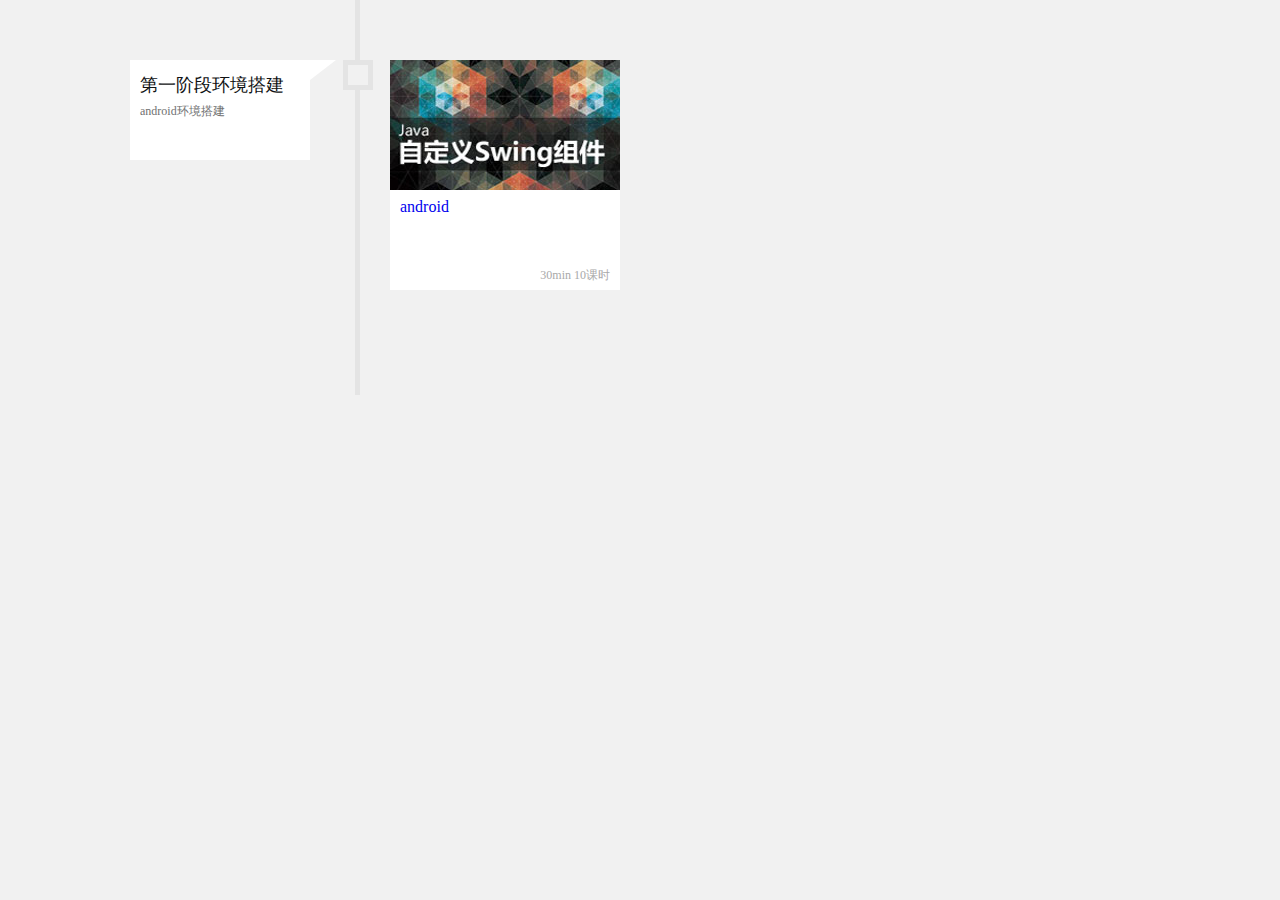
<file: js/index.html>
<!DOCTYPE html>
<html lang="en">
<head>
    <meta charset="UTF-8">
    <title>导航设计</title>
    <link type="text/css" href="daohang.css" rel="stylesheet">
    <script src="jquery-2.1.1.min.js"></script>
    <script src="TweenMax.min.js"></script>
    <script src="images/daohang.js"></script>
</head>
<body>
<div class="allcontent w-1000">
    <div class="lessonlist">
        <div class="learnlist cf">
            <span class="stageicon"></span>
            <div class="stagewaring-box">
                <span class="jiantou-right"></span>
                <div class="testcontent">
                    <h3 class="h0">第一阶段环境搭建</h3>
                    <p>android环境搭建</p>
                </div>
            </div>
            <div class="imgbox">
                <a href="#">
                    <div class="img1">
                        <img src="images/lesson.jpg">
                    </div>
                    <h3 class="h1">android</h3>
                    <div class="imgboxfoot"><span class="time">
                        30min 10课时
                    </span>
                    </div>
                    <div class="img-pop">
                        <blockquote>
                            <p>
                                javalkfdjflkdsajfkldsjflkavalkfdjflkdsaj
                                fkldsjflkavalkfdjflkdsaj
                                fkldsjflkavalkfdjflkdsa
                            </p>
                        </blockquote>
                        <div class="usertn">
                            <span>2014-10-10</span>
                            <span>2000在学习</span>
                        </div>
                    </div>
                </a>
            </div>
    </div>
</div>
</body>
</html>
</file>
<file: js/daohang.css>
body,h3,p{
    margin: 0px;
    padding: 0px;
}
h3{
    font-size: 100%;
    font-weight: normal;
}
body{
    background: #f1f1f1;
}
a{
    text-decoration: none;
}
.cf:after{
    content: '';
    display:block;
    clear: both;
}
.w-1000{
    width: 1000px;
    margin: 0 auto;
}
.lessonlist{
    padding: 60px 0px 60px 0px;
    width: 780px;
    float: right;
    border-left: 5px solid #e4e4e4;
}
.learnlist{
    margin-bottom: 30px;
    position: relative;
}
.stageicon{
    position: absolute;
    z-index: 30;
    left: -17px;
    top:0;
    width: 20px;
    height: 20px;
    display: block;
    border: 5px solid #e4e4e4;
    background:#f1f1f1 ;
}
.stagewaring-box{
    width: 160px;
    height: 80px;
    padding: 10px;
    position: absolute;
    left: -230px;
    background: #ffffff;
}
.jiantou-right{
    position: absolute;
    top: 0px;
    right: -26px;
    display: block;
    width: 0;
    height: 0;
    border-style: solid;
    border-width: 10px 13px;
    border-color: #fff #f1f1f1 #f1f1f1 #ffffff;}
.textcontent{
    width: 150px;
    height: 80px;
    overflow: hidden;
}
.h0{
    font-size: 18px;
    color: #101213;
    line-height: 30px;
}
  p{
    font-size: 12px;
    line-height: 22px;
    color: #707171;
}
  .imgbox{
      float: left;
      margin-left:30px ;
      margin-bottom: 15px;
      width: 230px;
      height: 230px;
      overflow: hidden;
      background-color:#ffffff;
      position: relative;
      cursor: pointer;
  }
.img1{
    overflow: hidden;
    width: 100%;
    height: 130px;
    margin-bottom: 5px;
}
.img1 img{
    display: block;
    width: 100%;
    height: 130px;
}
.h1{
    height: 48px;
    padding: 0 10px;
    overflow: hidden;
    font-size: 16px;
    line-height: 24px;
}
a:hover h3{
    color:#273346;
}
.imgbox .imgboxfoot{
    background: #ffffff;
    height: 30px;
    line-height: 30px;
    font-size: 12px;
    color: #a9a9a9;
    padding: 0px 10px;
    position: absolute;
    bottom: 0;
    width: 210px;
    clear: both;
    left: 0;
    z-index: 50;
}
.time{
    float: right;
}
.img-pop{
    width: 230px;
    height: 210px;
    padding: 10px 0;
    position: absolute;
    top: 230px;
    left: 0;
    z-index: 40;
    background: #ffffff;
}
.img-pop blockquote p{
    padding: 0px;
    font-size: 12px;
    line-height: 16px;
    height: 85px;
    overflow: hidden;
    color: #8d8d8d;
}
.usertn{
    padding: 10px;
    font-size: 12px;
    line-height: 16px;
    color: #8d8d8d;
}
.usertn span:nth-child(2){
    float: right;
}
</file>
